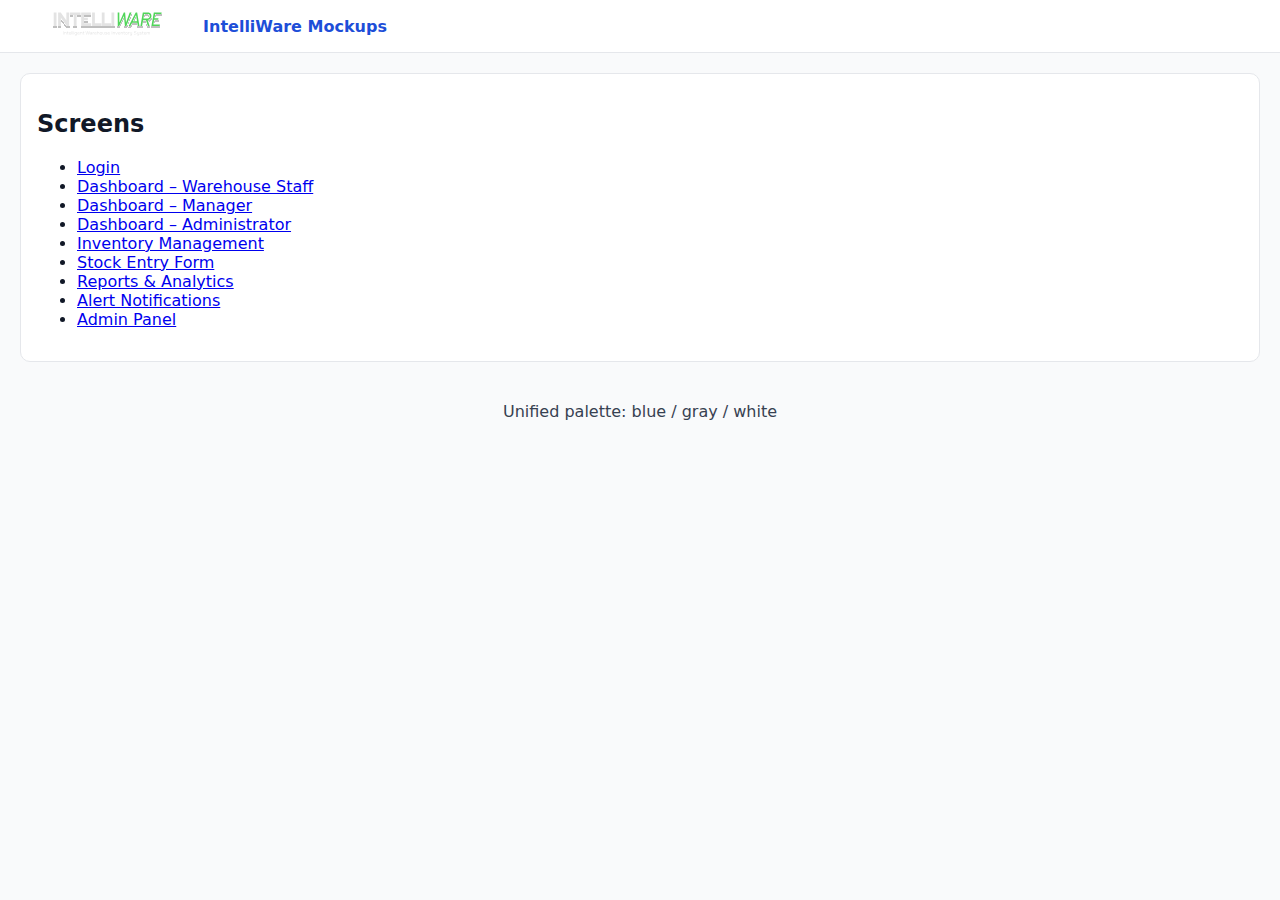
<file: mockups/index.html>
<!doctype html>
<html lang="en">
<head>
	<meta charset="utf-8">
	<meta name="viewport" content="width=device-width, initial-scale=1">
	<title>IntelliWare Mockups</title>
	<link rel="stylesheet" href="styles.css">
</head>
<body>
	<header class="header">
		<div class="brand">
			<img src="../img/logo.svg" alt="Logo" height="28">
			<span>IntelliWare Mockups</span>
		</div>
	</header>
	<main class="container">
		<div class="card">
			<h2>Screens</h2>
			<ul>
				<li><a href="login.html">Login</a></li>
				<li><a href="dashboard_staff.html">Dashboard – Warehouse Staff</a></li>
				<li><a href="dashboard_manager.html">Dashboard – Manager</a></li>
				<li><a href="dashboard_admin.html">Dashboard – Administrator</a></li>
				<li><a href="inventory.html">Inventory Management</a></li>
				<li><a href="stock_entry.html">Stock Entry Form</a></li>
				<li><a href="reports.html">Reports & Analytics</a></li>
				<li><a href="alerts.html">Alert Notifications</a></li>
				<li><a href="admin_panel.html">Admin Panel</a></li>
			</ul>
		</div>
	</main>
	<footer class="footer">Unified palette: blue / gray / white</footer>
</body>
</html>
</file>
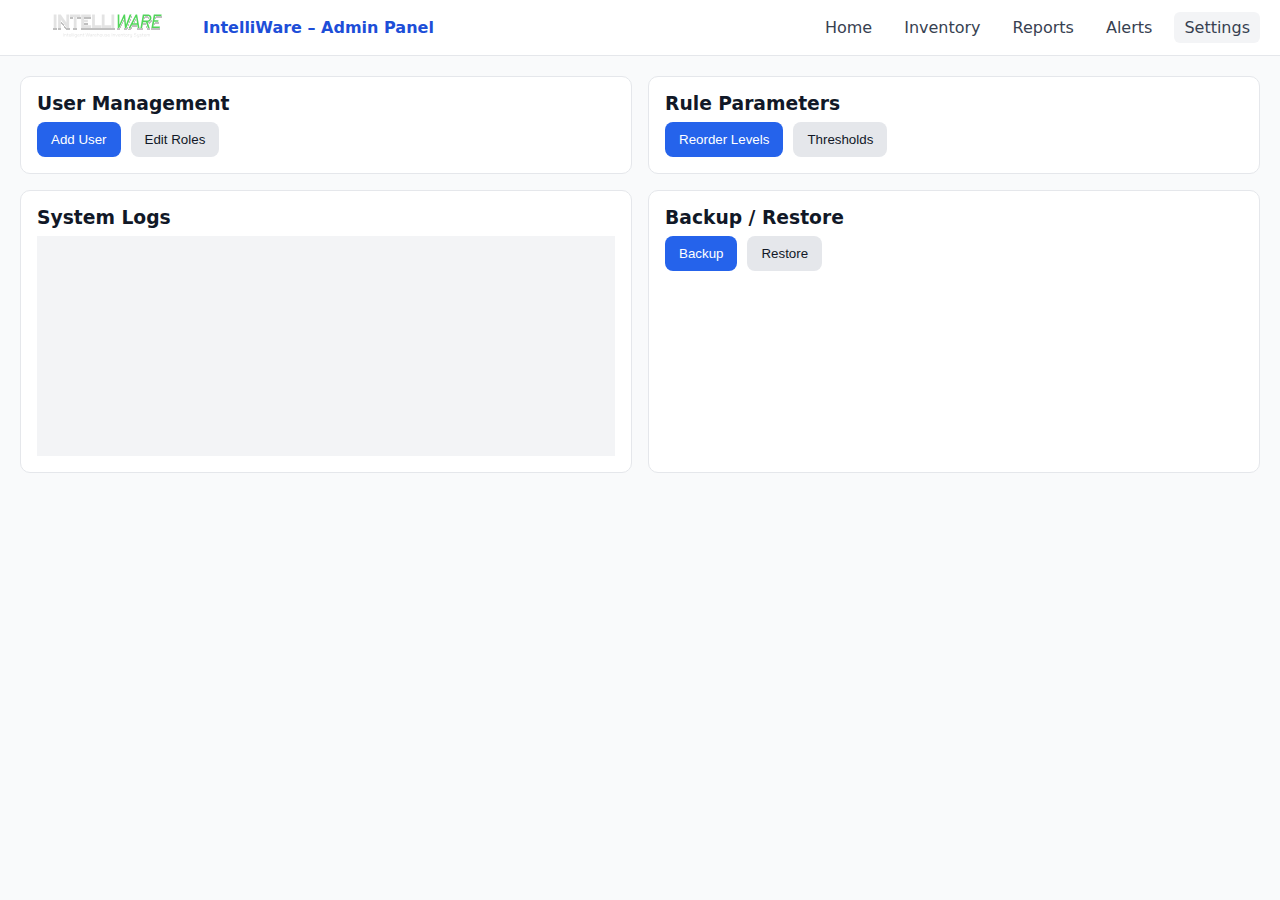
<file: mockups/admin_panel.html>
<!doctype html>
<html lang="en">
<head>
	<meta charset="utf-8">
	<meta name="viewport" content="width=device-width, initial-scale=1">
	<title>Admin Panel</title>
	<link rel="stylesheet" href="styles.css">
</head>
<body>
	<header class="header">
		<div class="brand">
			<img src="../img/logo.svg" alt="Logo" height="28">
			<span>IntelliWare – Admin Panel</span>
		</div>
		<nav class="nav">
			<a href="dashboard_admin.html">Home</a>
			<a href="#">Inventory</a>
			<a href="reports.html">Reports</a>
			<a href="alerts.html">Alerts</a>
			<a class="active" href="#">Settings</a>
		</nav>
	</header>
	<main class="container">
		<section class="grid-2">
			<div class="card">
				<h3>User Management</h3>
				<div style="display:flex; gap:10px;">
					<button class="button">Add User</button>
					<button class="button secondary">Edit Roles</button>
				</div>
			</div>
			<div class="card">
				<h3>Rule Parameters</h3>
				<div style="display:flex; gap:10px;">
					<button class="button">Reorder Levels</button>
					<button class="button secondary">Thresholds</button>
				</div>
			</div>
		</section>
		<section class="grid-2" style="margin-top:16px;">
			<div class="card"><h3>System Logs</h3><div style="height:220px;background:var(--gray-100);"></div></div>
			<div class="card"><h3>Backup / Restore</h3>
				<div style="display:flex; gap:10px;">
					<button class="button">Backup</button>
					<button class="button secondary">Restore</button>
				</div>
			</div>
		</section>
	</main>
</body>
</html>
</file>
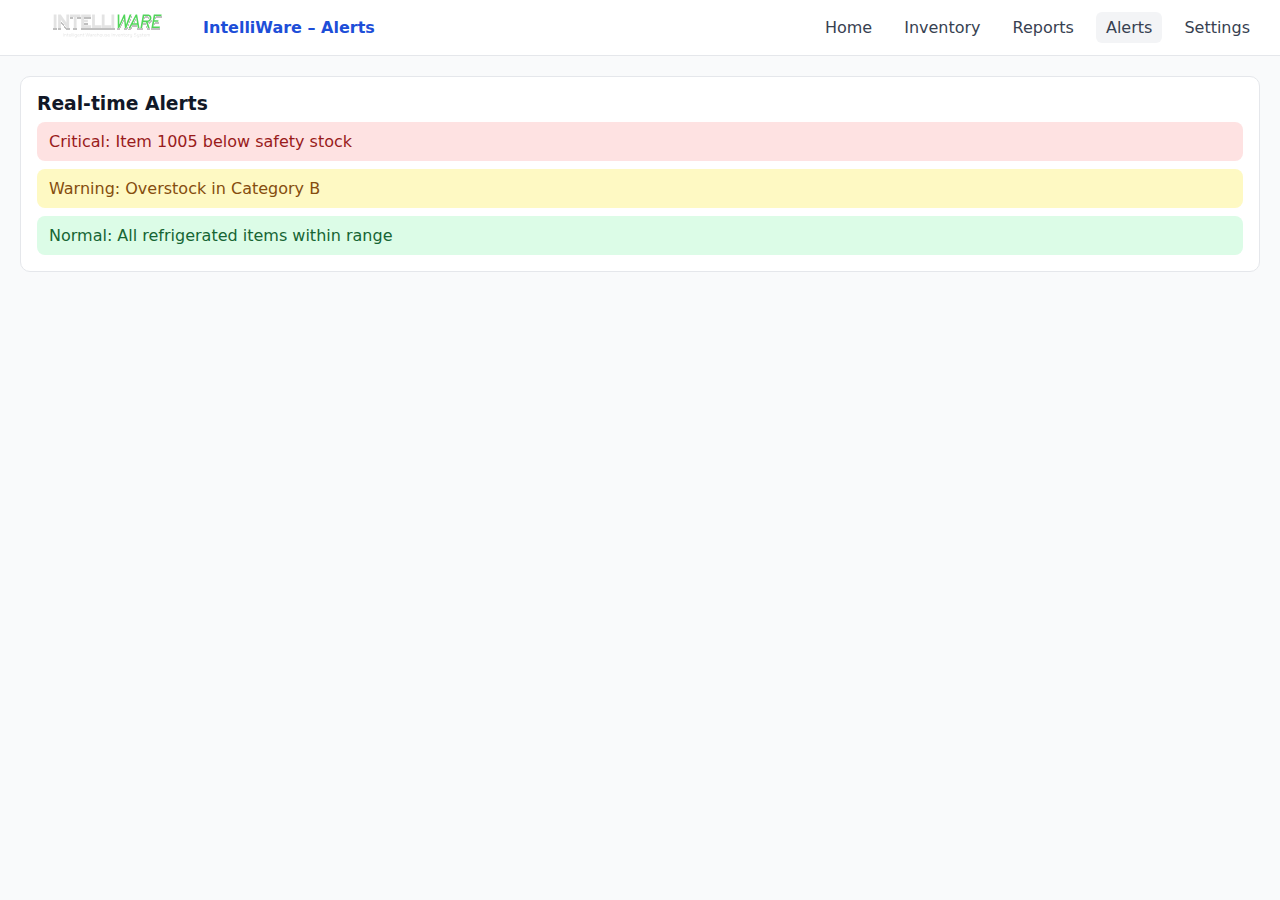
<file: mockups/alerts.html>
<!doctype html>
<html lang="en">
<head>
	<meta charset="utf-8">
	<meta name="viewport" content="width=device-width, initial-scale=1">
	<title>Alert Notifications</title>
	<link rel="stylesheet" href="styles.css">
</head>
<body>
	<header class="header">
		<div class="brand">
			<img src="../img/logo.svg" alt="Logo" height="28">
			<span>IntelliWare – Alerts</span>
		</div>
		<nav class="nav">
			<a href="dashboard_staff.html">Home</a>
			<a href="inventory.html">Inventory</a>
			<a href="reports.html">Reports</a>
			<a class="active" href="#">Alerts</a>
			<a href="#">Settings</a>
		</nav>
	</header>
	<main class="container">
		<div class="card">
			<h3>Real-time Alerts</h3>
			<div class="alert red">Critical: Item 1005 below safety stock</div>
			<div class="alert yellow" style="margin-top:8px;">Warning: Overstock in Category B</div>
			<div class="alert green" style="margin-top:8px;">Normal: All refrigerated items within range</div>
		</div>
	</main>
</body>
</html>
</file>
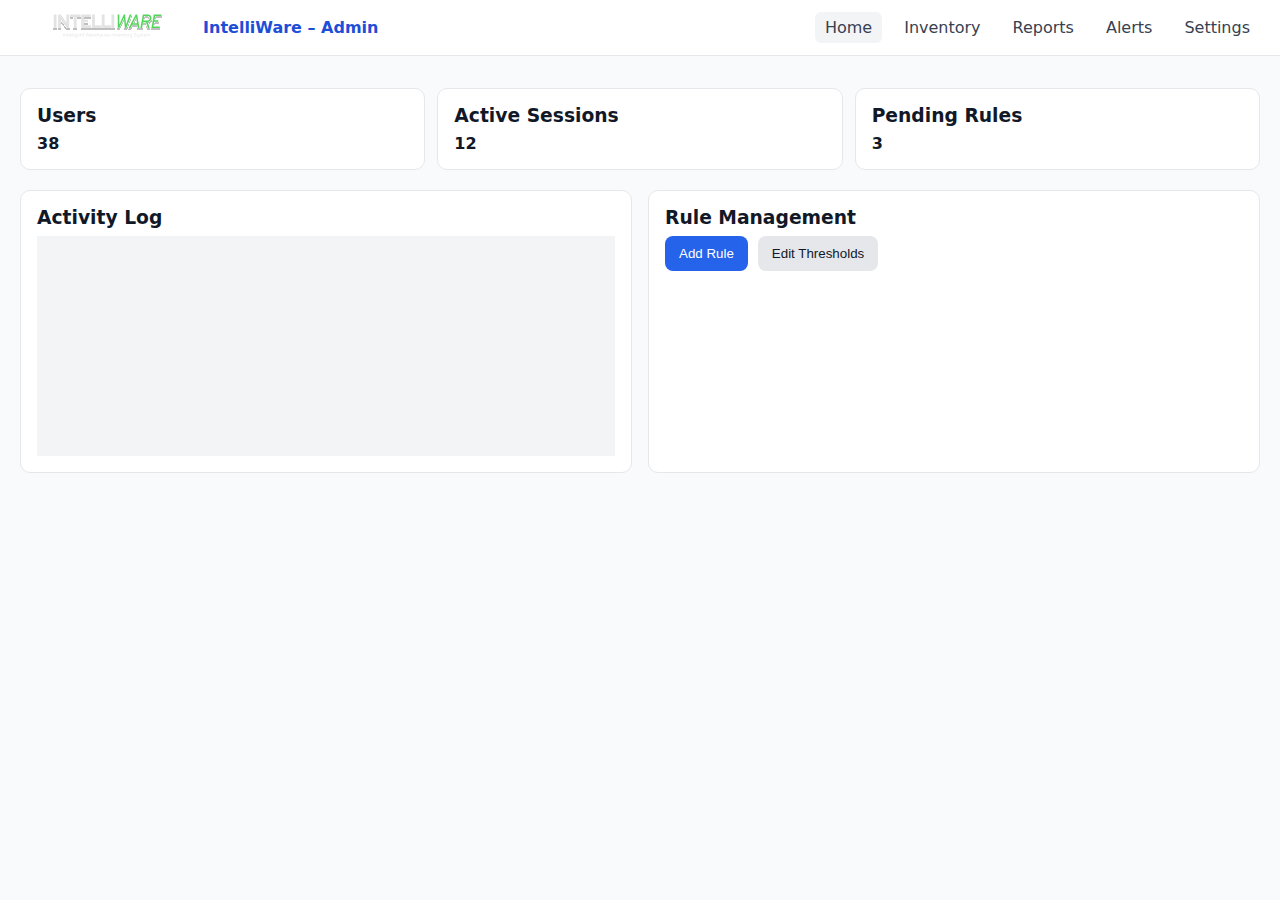
<file: mockups/dashboard_admin.html>
<!doctype html>
<html lang="en">
<head>
	<meta charset="utf-8">
	<meta name="viewport" content="width=device-width, initial-scale=1">
	<title>Dashboard – Admin</title>
	<link rel="stylesheet" href="styles.css">
</head>
<body>
	<header class="header">
		<div class="brand">
			<img src="../img/logo.svg" alt="Logo" height="28">
			<span>IntelliWare – Admin</span>
		</div>
		<nav class="nav">
			<a class="active" href="#">Home</a>
			<a href="#">Inventory</a>
			<a href="#">Reports</a>
			<a href="#">Alerts</a>
			<a href="#">Settings</a>
		</nav>
	</header>
	<main class="container">
		<section class="kpis">
			<div class="card"><h3>Users</h3><strong>38</strong></div>
			<div class="card"><h3>Active Sessions</h3><strong>12</strong></div>
			<div class="card"><h3>Pending Rules</h3><strong>3</strong></div>
		</section>
		<section class="grid-2">
			<div class="card"><h3>Activity Log</h3><div style="height:220px;background:var(--gray-100);"></div></div>
			<div class="card"><h3>Rule Management</h3>
				<div style="display:flex; gap:10px; flex-wrap:wrap;">
					<button class="button">Add Rule</button>
					<button class="button secondary">Edit Thresholds</button>
				</div>
			</div>
		</section>
	</main>
</body>
</html>
</file>
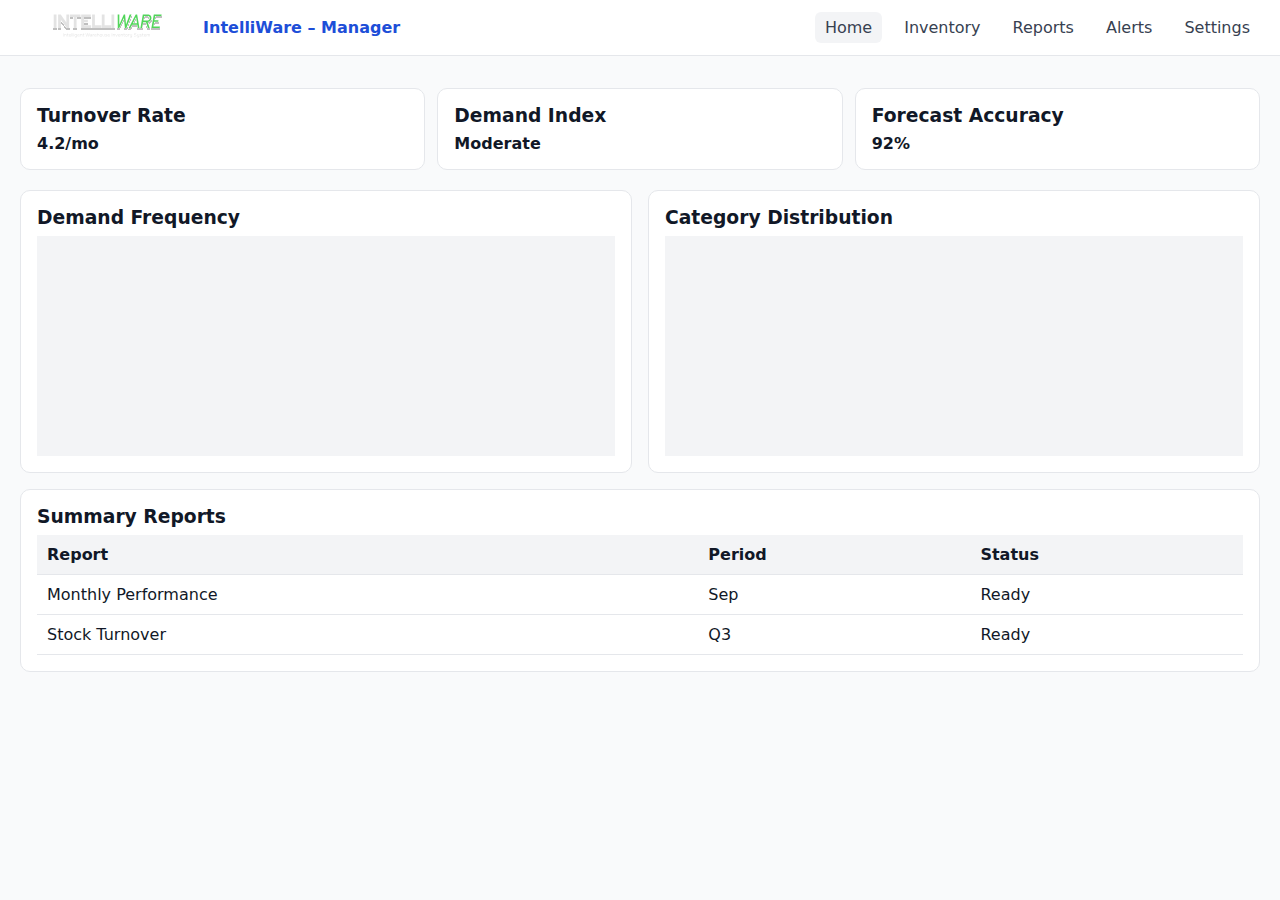
<file: mockups/dashboard_manager.html>
<!doctype html>
<html lang="en">
<head>
	<meta charset="utf-8">
	<meta name="viewport" content="width=device-width, initial-scale=1">
	<title>Dashboard – Manager</title>
	<link rel="stylesheet" href="styles.css">
</head>
<body>
	<header class="header">
		<div class="brand">
			<img src="../img/logo.svg" alt="Logo" height="28">
			<span>IntelliWare – Manager</span>
		</div>
		<nav class="nav">
			<a class="active" href="#">Home</a>
			<a href="#">Inventory</a>
			<a href="#">Reports</a>
			<a href="#">Alerts</a>
			<a href="#">Settings</a>
		</nav>
	</header>
	<main class="container">
		<section class="kpis">
			<div class="card"><h3>Turnover Rate</h3><strong>4.2/mo</strong></div>
			<div class="card"><h3>Demand Index</h3><strong>Moderate</strong></div>
			<div class="card"><h3>Forecast Accuracy</h3><strong>92%</strong></div>
		</section>
		<section class="grid-2">
			<div class="card"><h3>Demand Frequency</h3><div style="height:220px;background:var(--gray-100);"></div></div>
			<div class="card"><h3>Category Distribution</h3><div style="height:220px;background:var(--gray-100);"></div></div>
		</section>
		<section class="card" style="margin-top:16px;">
			<h3>Summary Reports</h3>
			<table class="table">
				<thead><tr><th>Report</th><th>Period</th><th>Status</th></tr></thead>
				<tbody>
					<tr><td>Monthly Performance</td><td>Sep</td><td>Ready</td></tr>
					<tr><td>Stock Turnover</td><td>Q3</td><td>Ready</td></tr>
				</tbody>
			</table>
		</section>
	</main>
</body>
</html>
</file>
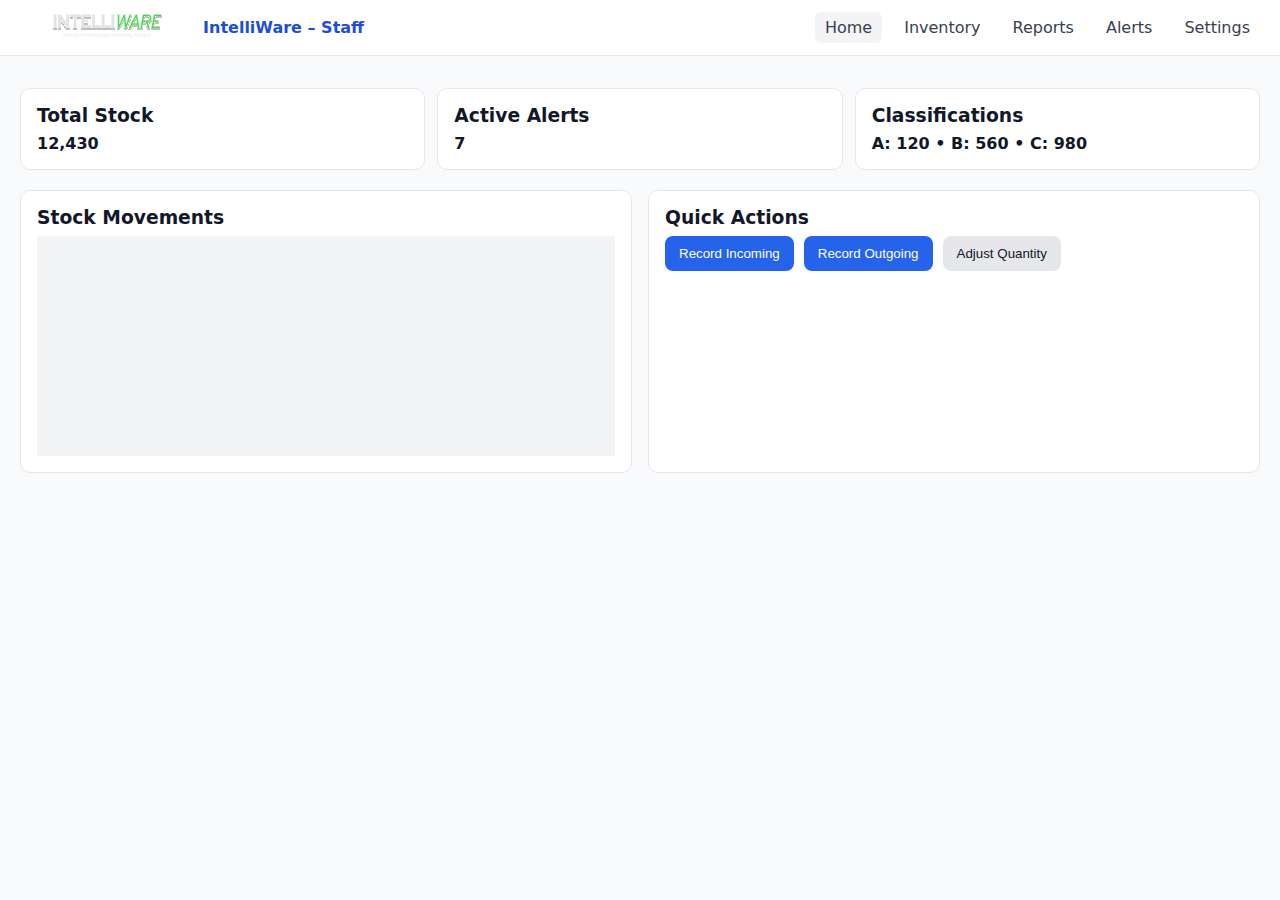
<file: mockups/dashboard_staff.html>
<!doctype html>
<html lang="en">
<head>
	<meta charset="utf-8">
	<meta name="viewport" content="width=device-width, initial-scale=1">
	<title>Dashboard – Staff</title>
	<link rel="stylesheet" href="styles.css">
</head>
<body>
	<header class="header">
		<div class="brand">
			<img src="../img/logo.svg" alt="Logo" height="28">
			<span>IntelliWare – Staff</span>
		</div>
		<nav class="nav">
			<a class="active" href="#">Home</a>
			<a href="#">Inventory</a>
			<a href="#">Reports</a>
			<a href="#">Alerts</a>
			<a href="#">Settings</a>
		</nav>
	</header>
	<main class="container">
		<section class="kpis">
			<div class="card"><h3>Total Stock</h3><strong>12,430</strong></div>
			<div class="card"><h3>Active Alerts</h3><strong>7</strong></div>
			<div class="card"><h3>Classifications</h3><strong>A: 120 • B: 560 • C: 980</strong></div>
		</section>
		<section class="grid-2">
			<div class="card"><h3>Stock Movements</h3><div style="height:220px;background:var(--gray-100);"></div></div>
			<div class="card"><h3>Quick Actions</h3>
				<div style="display:flex; gap:10px; flex-wrap:wrap;">
					<button class="button">Record Incoming</button>
					<button class="button">Record Outgoing</button>
					<button class="button secondary">Adjust Quantity</button>
				</div>
			</div>
		</section>
	</main>
</body>
</html>
</file>
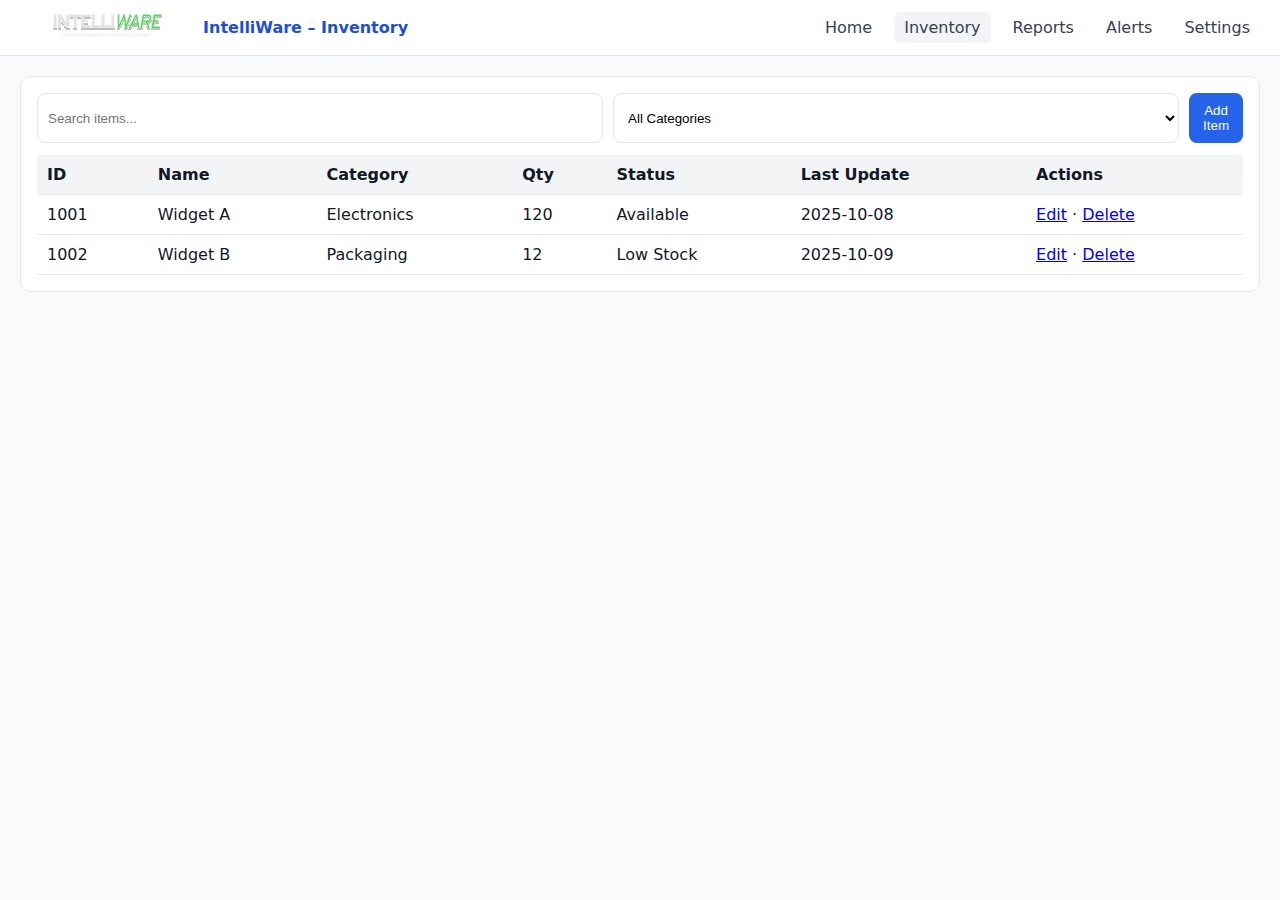
<file: mockups/inventory.html>
<!doctype html>
<html lang="en">
<head>
	<meta charset="utf-8">
	<meta name="viewport" content="width=device-width, initial-scale=1">
	<title>Inventory Management</title>
	<link rel="stylesheet" href="styles.css">
</head>
<body>
	<header class="header">
		<div class="brand">
			<img src="../img/logo.svg" alt="Logo" height="28">
			<span>IntelliWare – Inventory</span>
		</div>
		<nav class="nav">
			<a href="dashboard_staff.html">Home</a>
			<a class="active" href="#">Inventory</a>
			<a href="#">Reports</a>
			<a href="#">Alerts</a>
			<a href="#">Settings</a>
		</nav>
	</header>
	<main class="container">
		<div class="card">
			<div style="display:flex; gap:10px; margin-bottom:12px;">
				<input class="input" placeholder="Search items...">
				<select>
					<option>All Categories</option>
					<option>Electronics</option>
					<option>Packaging</option>
				</select>
				<button class="button">Add Item</button>
			</div>
			<table class="table">
				<thead><tr><th>ID</th><th>Name</th><th>Category</th><th>Qty</th><th>Status</th><th>Last Update</th><th>Actions</th></tr></thead>
				<tbody>
					<tr><td>1001</td><td>Widget A</td><td>Electronics</td><td>120</td><td>Available</td><td>2025-10-08</td><td><a href="stock_entry.html">Edit</a> · <a href="#">Delete</a></td></tr>
					<tr><td>1002</td><td>Widget B</td><td>Packaging</td><td>12</td><td>Low Stock</td><td>2025-10-09</td><td><a href="stock_entry.html">Edit</a> · <a href="#">Delete</a></td></tr>
				</tbody>
			</table>
		</div>
	</main>
</body>
</html>
</file>
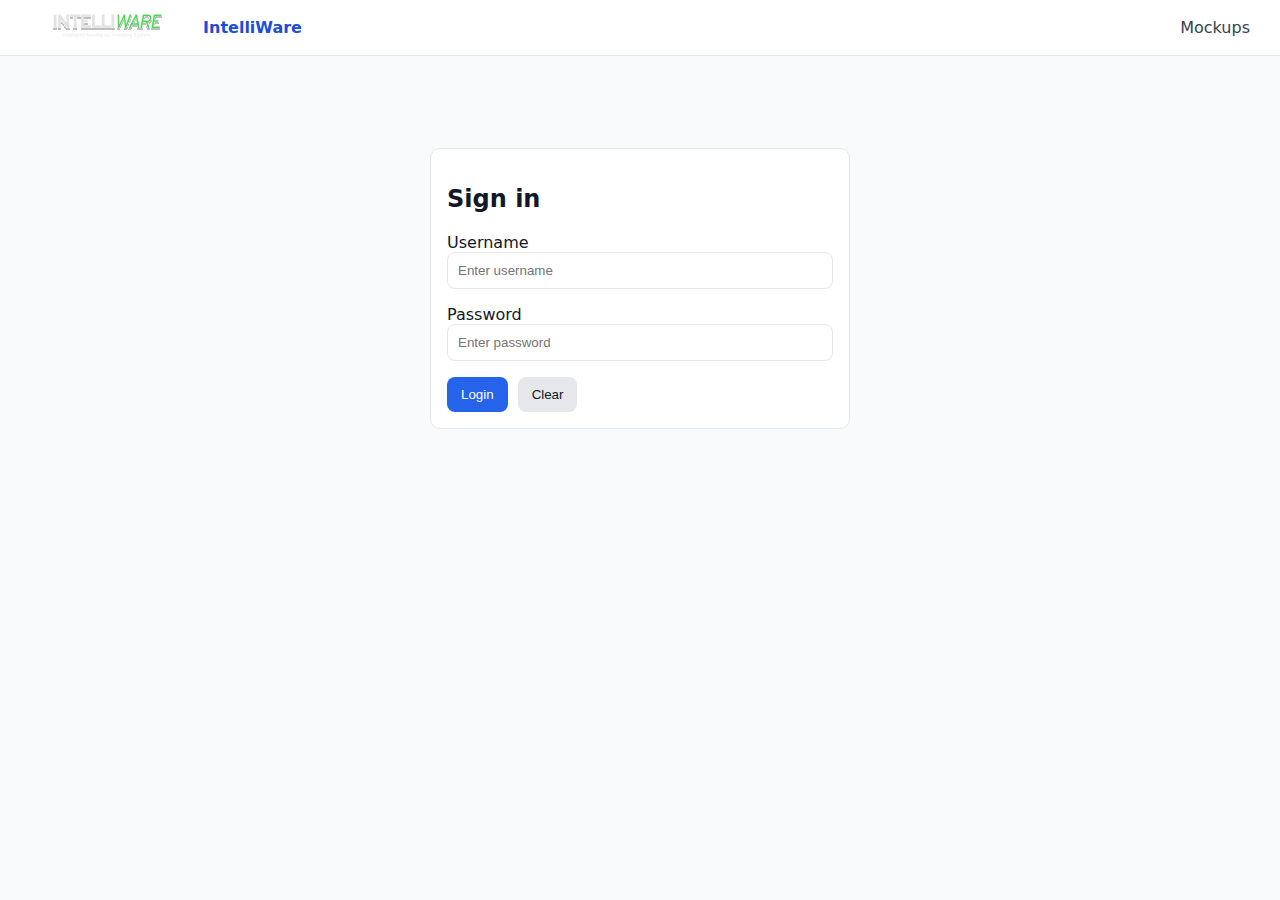
<file: mockups/login.html>
<!doctype html>
<html lang="en">
<head>
	<meta charset="utf-8">
	<meta name="viewport" content="width=device-width, initial-scale=1">
	<title>Login – IntelliWare</title>
	<link rel="stylesheet" href="styles.css">
	<style>
		.login-wrap { max-width: 420px; margin: 8vh auto; }
	</style>
</head>
<body>
	<header class="header">
		<div class="brand">
			<img src="../img/logo.svg" alt="Logo" height="28">
			<span>IntelliWare</span>
		</div>
		<nav class="nav"><a href="index.html">Mockups</a></nav>
	</header>
	<main class="container">
		<div class="card login-wrap">
			<h2>Sign in</h2>
			<div class="form-grid">
				<label class="full">Username
					<input class="input" type="text" placeholder="Enter username">
				</label>
				<label class="full">Password
					<input class="input" type="password" placeholder="Enter password">
				</label>
				<div class="full" style="display:flex; gap:10px;">
					<button class="button">Login</button>
					<button class="button secondary" type="button">Clear</button>
				</div>
				<div class="full alert red" style="display:none;">Invalid credentials</div>
			</div>
		</div>
	</main>
</body>
</html>
</file>
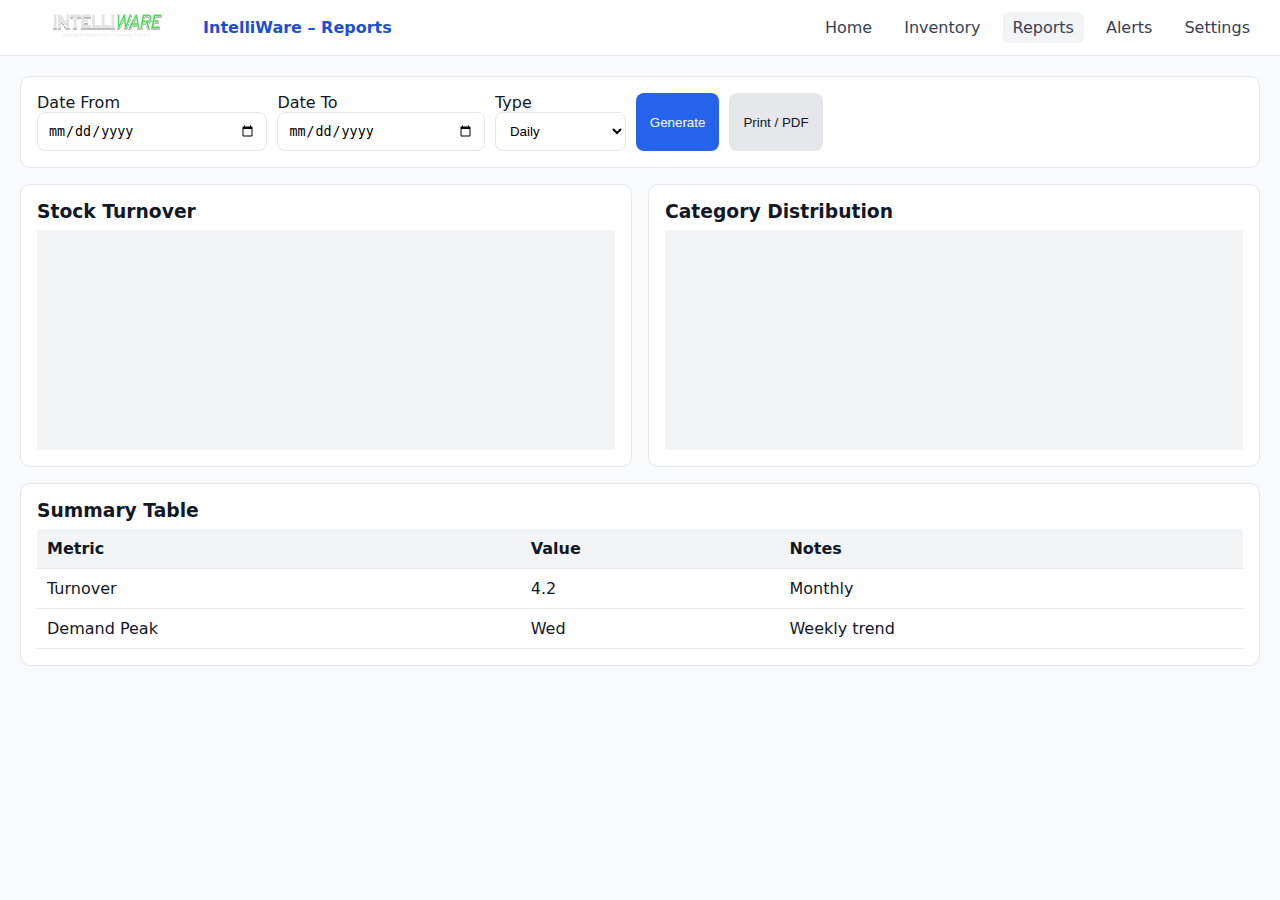
<file: mockups/reports.html>
<!doctype html>
<html lang="en">
<head>
	<meta charset="utf-8">
	<meta name="viewport" content="width=device-width, initial-scale=1">
	<title>Reports & Analytics</title>
	<link rel="stylesheet" href="styles.css">
</head>
<body>
	<header class="header">
		<div class="brand">
			<img src="../img/logo.svg" alt="Logo" height="28">
			<span>IntelliWare – Reports</span>
		</div>
		<nav class="nav">
			<a href="dashboard_manager.html">Home</a>
			<a href="inventory.html">Inventory</a>
			<a class="active" href="#">Reports</a>
			<a href="#">Alerts</a>
			<a href="#">Settings</a>
		</nav>
	</header>
	<main class="container">
		<div class="card" style="margin-bottom:16px;">
			<div style="display:flex; gap:10px; flex-wrap:wrap;">
				<label>Date From
					<input class="input" type="date">
				</label>
				<label>Date To
					<input class="input" type="date">
				</label>
				<label>Type
					<select>
						<option>Daily</option>
						<option>Weekly</option>
						<option>Monthly</option>
					</select>
				</label>
				<button class="button">Generate</button>
				<button class="button secondary">Print / PDF</button>
			</div>
		</div>
		<section class="grid-2">
			<div class="card"><h3>Stock Turnover</h3><div style="height:220px;background:var(--gray-100);"></div></div>
			<div class="card"><h3>Category Distribution</h3><div style="height:220px;background:var(--gray-100);"></div></div>
		</section>
		<section class="card" style="margin-top:16px;">
			<h3>Summary Table</h3>
			<table class="table">
				<thead><tr><th>Metric</th><th>Value</th><th>Notes</th></tr></thead>
				<tbody>
					<tr><td>Turnover</td><td>4.2</td><td>Monthly</td></tr>
					<tr><td>Demand Peak</td><td>Wed</td><td>Weekly trend</td></tr>
				</tbody>
			</table>
		</section>
	</main>
</body>
</html>
</file>
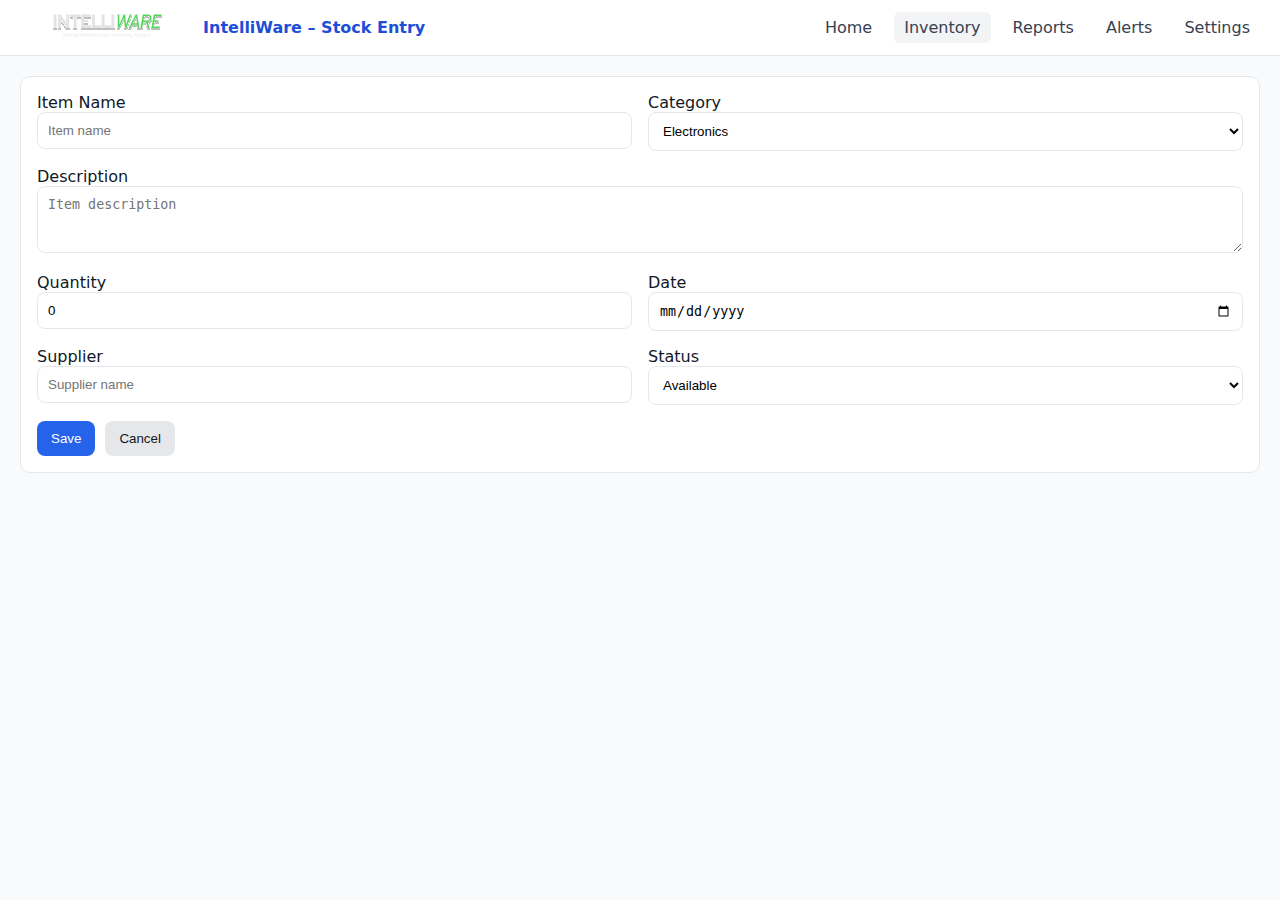
<file: mockups/stock_entry.html>
<!doctype html>
<html lang="en">
<head>
	<meta charset="utf-8">
	<meta name="viewport" content="width=device-width, initial-scale=1">
	<title>Stock Entry</title>
	<link rel="stylesheet" href="styles.css">
</head>
<body>
	<header class="header">
		<div class="brand">
			<img src="../img/logo.svg" alt="Logo" height="28">
			<span>IntelliWare – Stock Entry</span>
		</div>
		<nav class="nav">
			<a href="dashboard_staff.html">Home</a>
			<a class="active" href="#">Inventory</a>
			<a href="#">Reports</a>
			<a href="#">Alerts</a>
			<a href="#">Settings</a>
		</nav>
	</header>
	<main class="container">
		<form class="card form-grid">
			<label>Item Name
				<input class="input" type="text" placeholder="Item name" required>
			</label>
			<label>Category
				<select>
					<option>Electronics</option>
					<option>Packaging</option>
				</select>
			</label>
			<label class="full">Description
				<textarea class="input" rows="3" placeholder="Item description"></textarea>
			</label>
			<label>Quantity
				<input class="input" type="number" min="0" value="0">
			</label>
			<label>Date
				<input class="input" type="date">
			</label>
			<label>Supplier
				<input class="input" type="text" placeholder="Supplier name">
			</label>
			<label>Status
				<select>
					<option>Available</option>
					<option>Low Stock</option>
					<option>Overstock</option>
				</select>
			</label>
			<div class="full" style="display:flex; gap:10px;">
				<button class="button" type="submit">Save</button>
				<button class="button secondary" type="reset">Cancel</button>
			</div>
		</form>
	</main>
</body>
</html>
</file>
<file: mockups/styles.css>
:root {
	--blue-600: #2563eb;
	--blue-700: #1d4ed8;
	--gray-50: #f9fafb;
	--gray-100: #f3f4f6;
	--gray-200: #e5e7eb;
	--gray-700: #374151;
	--gray-900: #111827;
	--white: #ffffff;
}

* { box-sizing: border-box; }

html, body {
	margin: 0;
	padding: 0;
	font-family: ui-sans-serif, system-ui, -apple-system, Segoe UI, Roboto, Helvetica, Arial, "Apple Color Emoji", "Segoe UI Emoji";
	background: var(--gray-50);
	color: var(--gray-900);
}

.header {
	background: var(--white);
	border-bottom: 1px solid var(--gray-200);
	padding: 12px 20px;
	display: flex;
	align-items: center;
	gap: 12px;
}

.brand {
	display: flex;
	align-items: center;
	gap: 10px;
	font-weight: 700;
	color: var(--blue-700);
}

.nav {
	display: flex;
	gap: 12px;
	margin-left: auto;
}

.nav a {
	text-decoration: none;
	color: var(--gray-700);
	padding: 6px 10px;
	border-radius: 6px;
}

.nav a.active, .nav a:hover { background: var(--gray-100); }

.container { padding: 20px; }

.kpis {
	display: grid;
	grid-template-columns: repeat(3, minmax(0, 1fr));
	gap: 12px;
	margin: 12px 0 20px;
}

.card {
	background: var(--white);
	border: 1px solid var(--gray-200);
	border-radius: 10px;
	padding: 16px;
}

.card h3 { margin: 0 0 8px; }

.grid-2 { display: grid; grid-template-columns: 1fr 1fr; gap: 16px; }

.table { width: 100%; border-collapse: collapse; }
.table th, .table td { border-bottom: 1px solid var(--gray-200); padding: 10px; text-align: left; }
.table th { background: var(--gray-100); }

.button {
	background: var(--blue-600);
	color: var(--white);
	border: none;
	padding: 10px 14px;
	border-radius: 8px;
	cursor: pointer;
}

.button.secondary { background: var(--gray-200); color: var(--gray-900); }

.form-grid { display: grid; grid-template-columns: 1fr 1fr; gap: 16px; }
.form-grid .full { grid-column: 1 / -1; }

.input, select, textarea { width: 100%; padding: 10px; border: 1px solid var(--gray-200); border-radius: 8px; background: var(--white); }

.alert { padding: 10px 12px; border-radius: 8px; }
.alert.red { background: #fee2e2; color: #991b1b; }
.alert.yellow { background: #fef9c3; color: #854d0e; }
.alert.green { background: #dcfce7; color: #166534; }

.footer { color: var(--gray-700); text-align: center; padding: 20px; }
</file>
